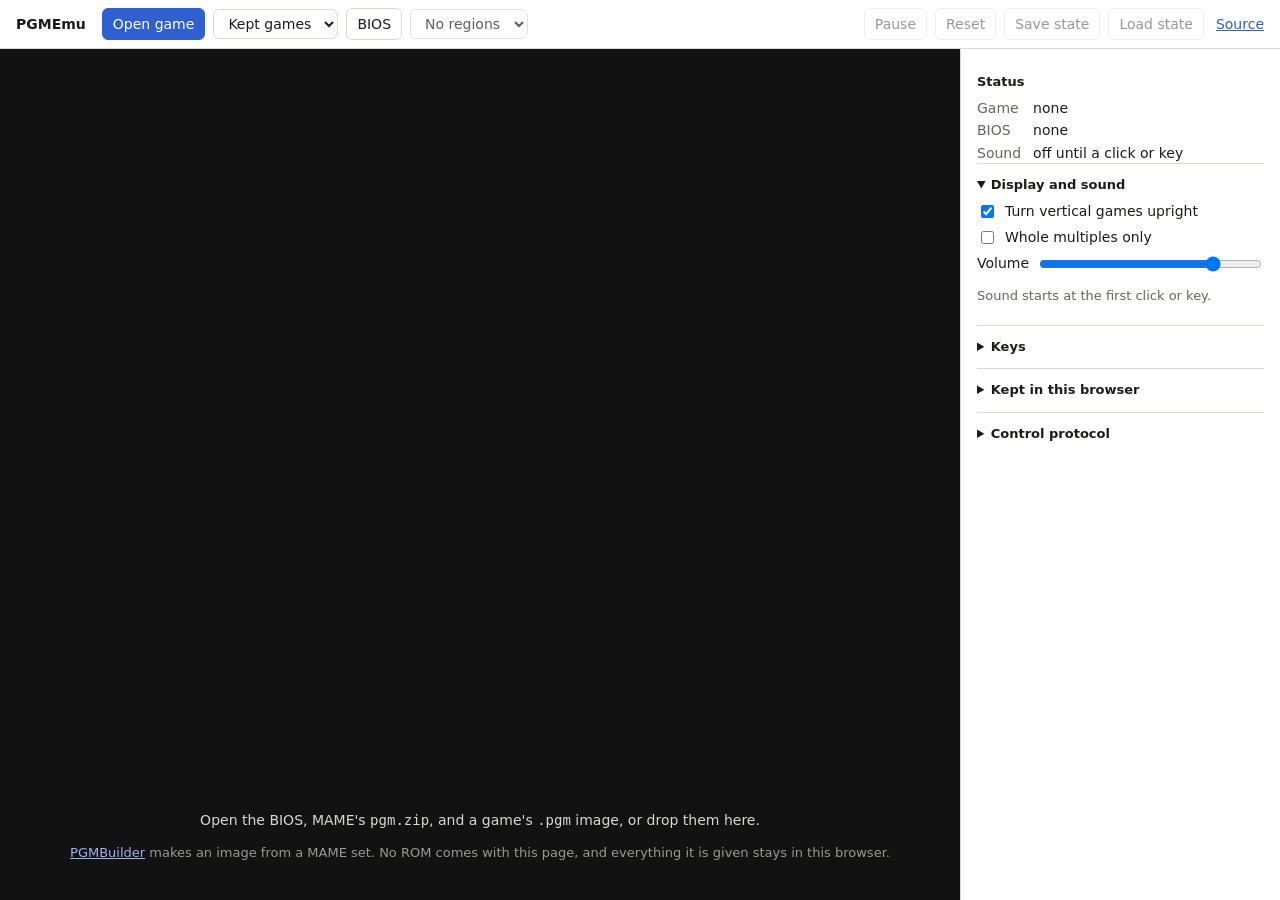
<file: index.html>
<!doctype html>
<html lang="en">
<head>
  <meta charset="utf-8">
  <meta name="viewport" content="width=device-width, initial-scale=1">
  <title>PGMEmu</title>
  <meta name="description" content="An emulator of the IGS PolyGame Master arcade board, in the browser">
  <link rel="icon" href="data:,">
  <link rel="stylesheet" href="style.css">
  <script type="module" src="main.js"></script>
</head>
<body>
  <header class="toolbar">
    <span class="brand">PGMEmu</span>
    <label class="button primary">
      Open game
      <input id="open" type="file" accept=".pgm" hidden>
    </label>
    <select id="kept" aria-label="Games kept in this browser">
      <option value="">Kept games</option>
    </select>
    <label class="button">
      BIOS
      <input id="bios" type="file" accept=".zip,.u20,.rom" multiple hidden>
    </label>
    <select id="region" aria-label="Region" disabled>
      <option value="">Region</option>
    </select>
    <span class="spacer"></span>
    <button id="pause" type="button" disabled>Pause</button>
    <button id="reset" type="button" disabled>Reset</button>
    <button id="save-state" type="button" disabled>Save state</button>
    <button id="load-state" type="button" disabled>Load state</button>
    <a class="source" href="https://github.com/laoo/PGMEmu">Source</a>
  </header>

  <main>
    <section id="stage" class="stage">
      <canvas id="screen" width="448" height="224" aria-label="The board's picture"></canvas>
      <div id="welcome" class="welcome">
        <p>Open the BIOS, MAME's <code>pgm.zip</code>, and a game's <code>.pgm</code> image, or drop them here.</p>
        <p class="quiet"><a href="https://github.com/laoo/PGMBuilder">PGMBuilder</a> makes an image from a MAME set. No ROM comes with this page, and everything it is given stays in this browser.</p>
      </div>
    </section>

    <aside class="panel">
      <p id="message" class="message" role="status" hidden></p>

      <section>
        <h2>Status</h2>
        <dl id="status" class="facts"></dl>
      </section>

      <details open>
        <summary>Display and sound</summary>
        <label class="row"><input id="upright" type="checkbox"> Turn vertical games upright</label>
        <label class="row"><input id="whole" type="checkbox"> Whole multiples only</label>
        <label class="row">Volume <input id="volume" type="range" min="0" max="1" step="0.05"></label>
        <p class="quiet">Sound starts at the first click or key.</p>
      </details>

      <details>
        <summary>Keys</summary>
        <p class="quiet">Click a key to bind another; Escape keeps it.</p>
        <table class="keys">
          <thead><tr><th>Control</th><th>Player 1</th><th>Player 2</th></tr></thead>
          <tbody id="keys"></tbody>
        </table>
        <button id="reset-keys" type="button">Back to the defaults</button>
        <p class="quiet">A gamepad is the player's it was connected as, first to fourth: its pad or left stick, its four face buttons, Start, and Back for a coin.</p>
        <p id="gamepads" class="quiet"></p>
      </details>

      <details>
        <summary>Kept in this browser</summary>
        <label class="row"><input id="keep-ram" type="checkbox"> Keep each game's battery-backed RAM</label>
        <ul id="files" class="files"></ul>
      </details>

      <details>
        <summary>Control protocol</summary>
        <p class="quiet">A request, as one line of JSON; the methods are those of
          <a href="https://github.com/laoo/PGMEmu/blob/main/docs/spec/control-protocol.md">the control protocol</a>.
          A file it names is in this page's file system:
          <code>/pgmemu/bios</code>, <code>/pgmemu/saves</code>, <code>/pgmemu/states</code>.</p>
        <textarea id="request" rows="3" spellcheck="false">{"id":1,"method":"cpu.get_state"}</textarea>
        <button id="send" type="button">Send</button>
        <pre id="answer" class="answer"></pre>
      </details>
    </aside>
  </main>
</body>
</html>
</file>
<file: style.css>
:root {
  --background: #f4f4f1;
  --surface: #ffffff;
  --text: #1c1c1a;
  --quiet: #66665f;
  --line: #d9d9d2;
  --accent: #2f5fd0;
  --accent-text: #ffffff;
  --stage: #121212;
  --warning: #9a3412;
  color-scheme: light;
}

@media (prefers-color-scheme: dark) {
  :root {
    --background: #161615;
    --surface: #1f1f1d;
    --text: #e9e9e4;
    --quiet: #9d9d95;
    --line: #34342f;
    --accent: #7c9cf0;
    --accent-text: #0d0d0c;
    --stage: #0a0a0a;
    --warning: #fb923c;
    color-scheme: dark;
  }
}

* {
  box-sizing: border-box;
}

html,
body {
  height: 100%;
  margin: 0;
}

body {
  display: flex;
  flex-direction: column;
  background: var(--background);
  color: var(--text);
  font: 14px/1.45 system-ui, -apple-system, "Segoe UI", sans-serif;
}

code,
pre,
textarea {
  font-family: ui-monospace, "SF Mono", Menlo, Consolas, monospace;
}

.toolbar {
  display: flex;
  flex-wrap: wrap;
  align-items: center;
  gap: 8px;
  padding: 8px 16px;
  background: var(--surface);
  border-bottom: 1px solid var(--line);
}

.brand {
  font-weight: 650;
  margin-right: 8px;
}

.spacer {
  flex: 1;
}

a {
  color: var(--accent);
}

.source {
  margin-left: 4px;
}

button,
select,
.button {
  font: inherit;
  color: var(--text);
  background: var(--surface);
  border: 1px solid var(--line);
  border-radius: 6px;
  padding: 5px 10px;
  cursor: pointer;
}

button:hover:not(:disabled),
.button:hover {
  border-color: var(--quiet);
}

button:disabled {
  opacity: 0.45;
  cursor: default;
}

.primary {
  background: var(--accent);
  border-color: var(--accent);
  color: var(--accent-text);
}

.button:focus-within,
button:focus-visible,
select:focus-visible {
  outline: 2px solid var(--accent);
  outline-offset: 1px;
}

main {
  flex: 1;
  display: flex;
  min-height: 0;
}

.stage {
  position: relative;
  flex: 1;
  display: flex;
  align-items: center;
  justify-content: center;
  min-width: 0;
  background: var(--stage);
  overflow: hidden;
}

.stage.dropping {
  outline: 3px dashed var(--accent);
  outline-offset: -12px;
}

.welcome {
  position: absolute;
  inset: auto 16px 24px;
  text-align: center;
  color: #d8d8d0;
}

.welcome .quiet {
  color: #9a9a92;
}

.welcome a {
  color: #9db4f5;
}

.panel {
  width: 320px;
  flex-shrink: 0;
  overflow-y: auto;
  padding: 12px 16px 24px;
  background: var(--surface);
  border-left: 1px solid var(--line);
}

.panel h2,
.panel summary {
  font-size: 13px;
  font-weight: 650;
  margin: 12px 0 6px;
}

.panel summary {
  cursor: pointer;
}

.panel details {
  border-top: 1px solid var(--line);
  padding-bottom: 6px;
}

.quiet {
  color: var(--quiet);
  font-size: 13px;
}

.message {
  margin: 0 0 8px;
  padding: 8px 10px;
  border-radius: 6px;
  border: 1px solid var(--line);
}

.message.error {
  color: var(--warning);
  border-color: currentColor;
}

.facts {
  display: grid;
  grid-template-columns: auto 1fr;
  gap: 2px 12px;
  margin: 0;
}

.facts dt {
  color: var(--quiet);
}

.facts dd {
  margin: 0;
  font-variant-numeric: tabular-nums;
  overflow-wrap: anywhere;
}

.row {
  display: flex;
  align-items: center;
  gap: 8px;
  margin: 6px 0;
}

.row input[type="range"] {
  flex: 1;
}

.keys {
  width: 100%;
  border-collapse: collapse;
  margin-bottom: 8px;
}

.keys th {
  text-align: left;
  font-weight: 600;
  color: var(--quiet);
}

.keys td,
.keys th {
  padding: 2px 4px;
}

.keys button {
  width: 100%;
  padding: 2px 6px;
  font-size: 13px;
}

.keys td.held button {
  border-color: var(--accent);
  color: var(--accent);
  font-weight: 650;
}

.files {
  list-style: none;
  padding: 0;
  margin: 0;
}

.files li {
  display: flex;
  align-items: center;
  gap: 8px;
  padding: 2px 0;
}

.files span {
  flex: 1;
  overflow-wrap: anywhere;
}

.files button {
  padding: 0 8px;
}

textarea {
  width: 100%;
  font-size: 12px;
  color: var(--text);
  background: var(--background);
  border: 1px solid var(--line);
  border-radius: 6px;
  padding: 6px;
  resize: vertical;
}

.answer {
  max-height: 320px;
  overflow: auto;
  font-size: 12px;
  background: var(--background);
  border-radius: 6px;
  padding: 6px;
  white-space: pre-wrap;
  overflow-wrap: anywhere;
}

.answer:empty {
  display: none;
}

@media (max-width: 760px) {
  main {
    flex-direction: column;
  }

  .stage {
    min-height: 60vh;
  }

  .panel {
    width: auto;
    border-left: none;
    border-top: 1px solid var(--line);
  }
}
</file>
